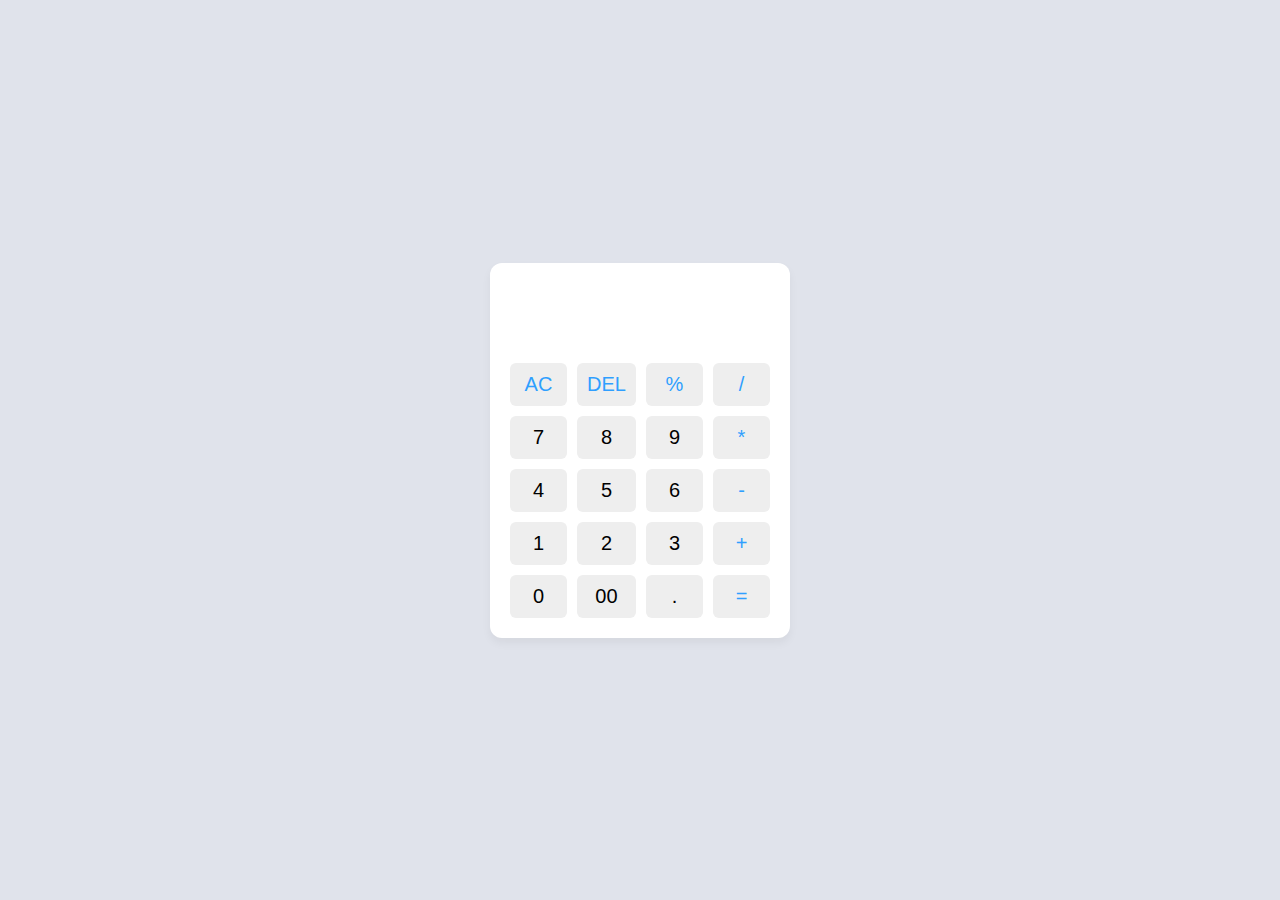
<file: calc.html>
<!DOCTYPE html>
<html lang="en">
<head>
    <meta charset="UTF-8">
    <meta name="viewport" content="width=device-width, initial-scale=1.0">
    <title>Document</title>
    <link rel="stylesheet" href="calc.css">
</head>
<body>
    <div class="container">
        <input type="text" class="display" />
      
        <div class="buttons">
          <button class="operator" data-value="AC">AC</button>
          <button class="operator" data-value="DEL">DEL</button>
          <button class="operator" data-value="%">%</button>
          <button class="operator" data-value="/">/</button>
      
          <button data-value="7">7</button>
          <button data-value="8">8</button>
          <button data-value="9">9</button>
          <button class="operator" data-value="*">*</button>
      
          <button data-value="4">4</button>
          <button data-value="5">5</button>
          <button data-value="6">6</button>
          <button class="operator" data-value="-">-</button>
      
          <button data-value="1">1</button>
          <button data-value="2">2</button>
          <button data-value="3">3</button>
          <button class="operator" data-value="+">+</button>
      
          <button data-value="0">0</button>
          <button data-value="00">00</button>
          <button data-value=".">.</button>
          <button class="operator" data-value="=">=</button>
        </div>
      </div>
      <script src="calc.js"></script>
</body>
</html>
</file>
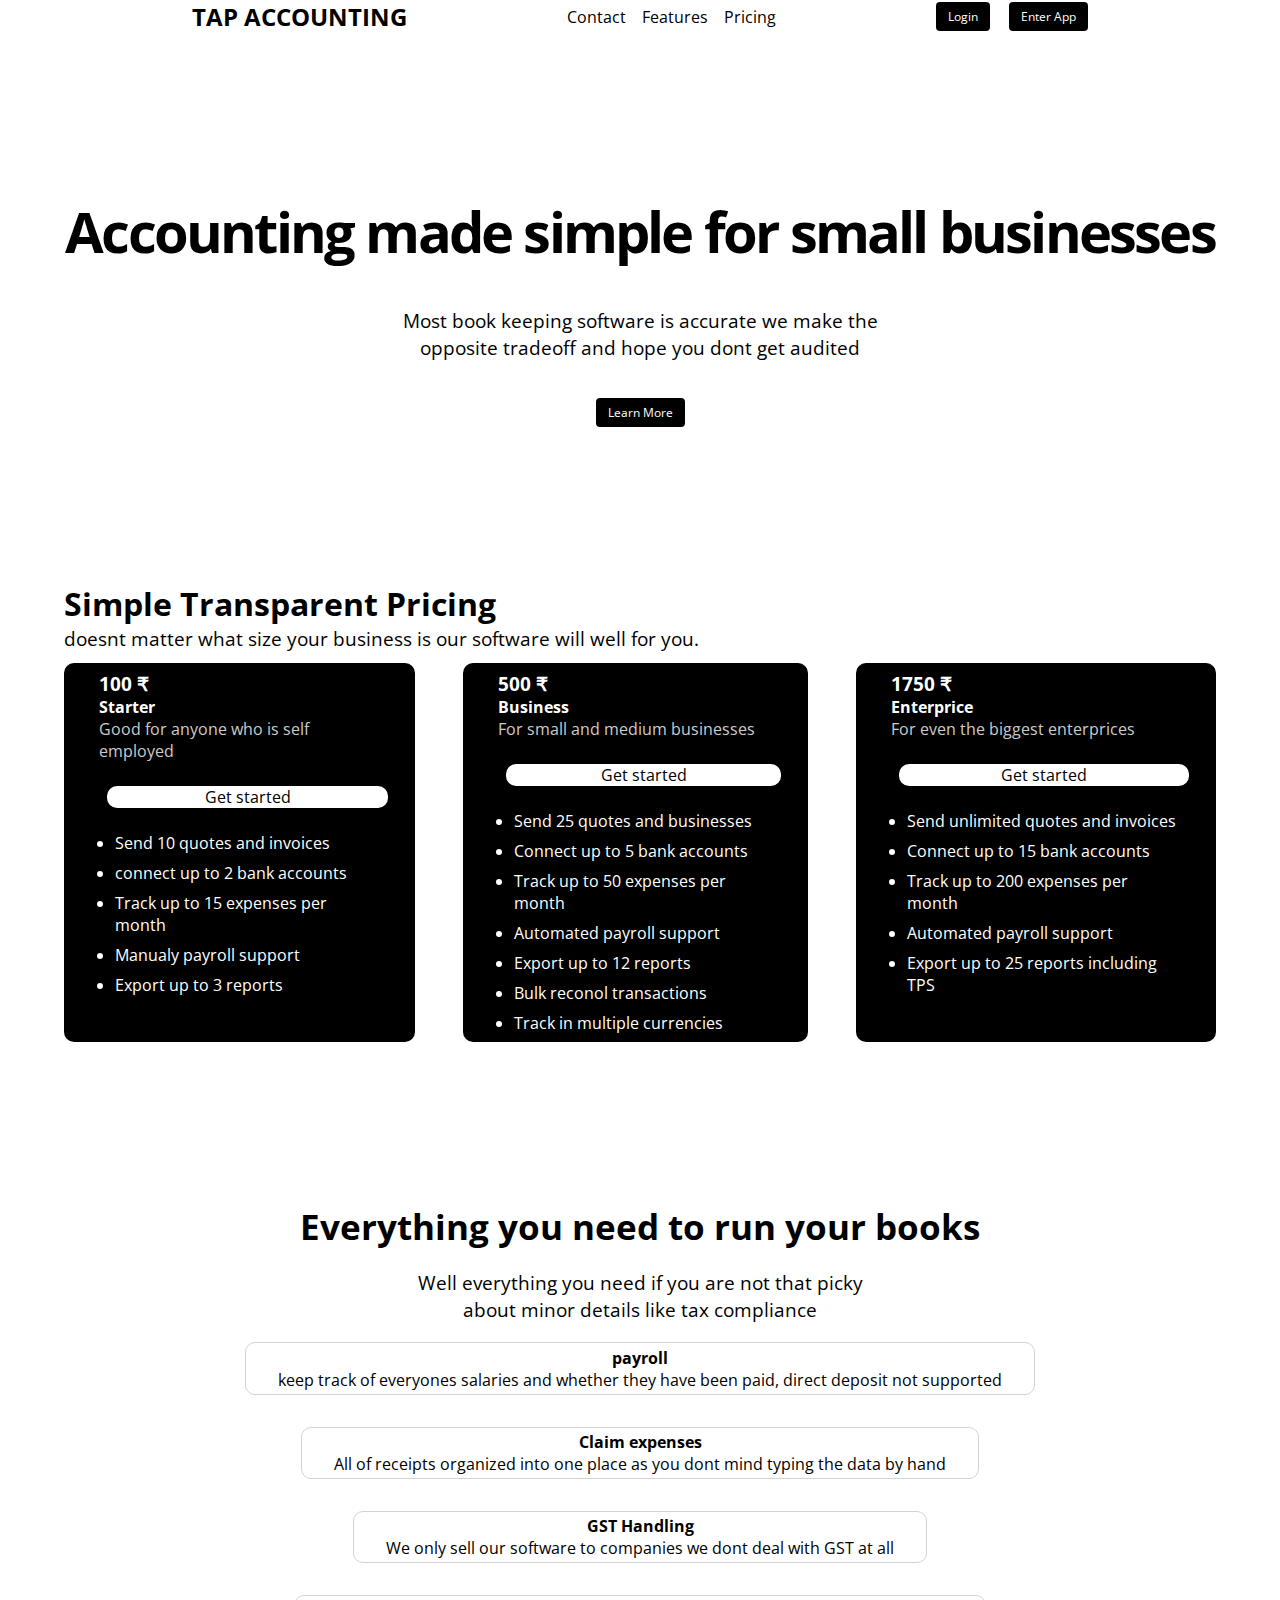
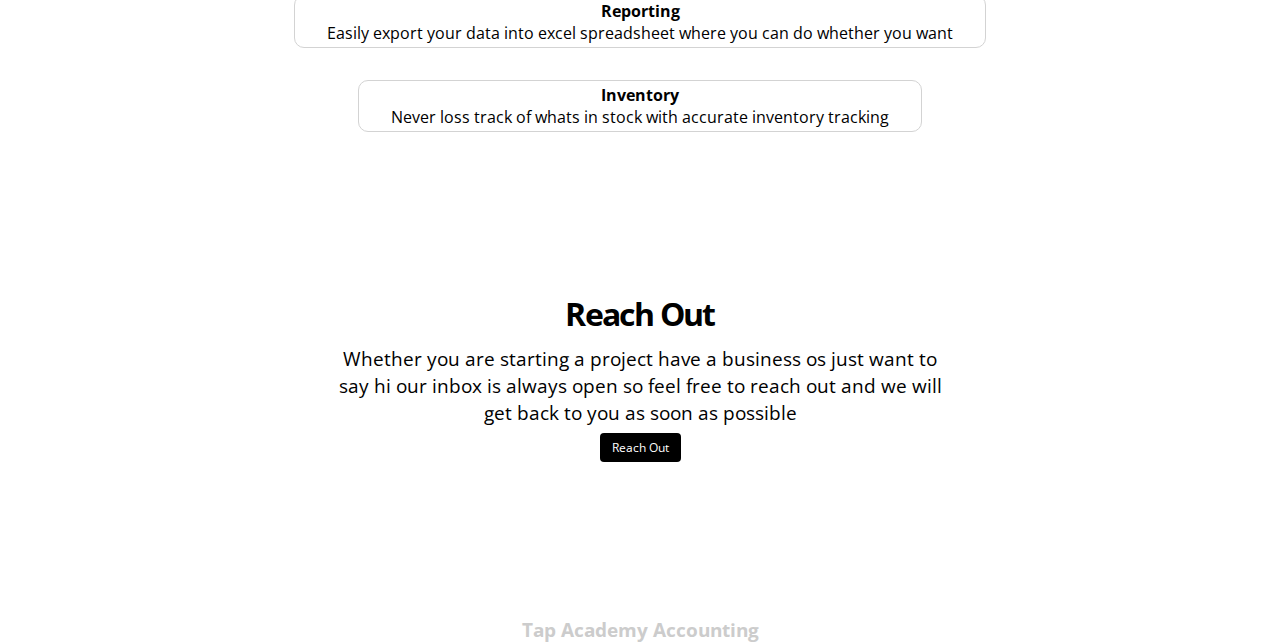
<file: ta.html>
<!DOCTYPE html>
<html lang="en">
<head>
    <meta charset="UTF-8">
    <meta name="viewport" content="width=device-width, initial-scale=1.0">
    <title>Document</title>
    <link rel="preconnect" href="https://fonts.googleapis.com">
    <link rel="preconnect" href="https://fonts.gstatic.com" crossorigin>
    <link href="https://fonts.googleapis.com/css2?family=Open+Sans:ital,wght@0,300..800;1,300..800&display=swap" rel="stylesheet">
    <link rel="stylesheet" href="ta.css">
    
</head>
<body>
    <header class="header allignment">
    <h2 class="title">tap accounting</h2>
        <nav class="menu">
            <a href="" class="item">Contact</a>
            <a href="" class="item">Features</a>
            <a href="" class="item">Pricing</a>
        </nav>
        <div class="btn-container">
            <a href="" class="btn">Login</a>
            <a href="" class="btn">Enter App</a>
        </div>
    </header>

    <section class="hero allignment">
        <h1 class="hero__title">Accounting made simple for small businesses</h1>
        <p class="hero__description">Most book keeping software is accurate we make the opposite 
            tradeoff and hope you dont get audited</p>
            <a href="" class="btn">Learn More</a>
    </section>
    <section class="Pricing allignment">
        <h2 class="pricing__title">Simple Transparent Pricing</h2>
        <p class="pricing__msg">doesnt matter what size your business is our software will well for you.</p>
        <div class="pricing__parent">
            <div class="pricing__box">
            <h3 class="pricing__cost">100 ₹</h3>
            <h4 class="pricing__plan">Starter</h4>
            <p class="pricing__description">Good for anyone who is self employed</p>
            <a href="" class="pricing__btn">Get started</a>
            <ul class="pricing__list">
                <li>Send 10 quotes and invoices</li>
                <li>connect up to 2 bank accounts</li>
                <li>Track up to 15 expenses per month</li>
                <li>Manualy payroll support</li>
                <li>Export up to 3 reports</li>
            </ul>
            </div>
            <div class="pricing__box">
            <h3 class="pricing__cost">500 ₹</h1>
            <h4 class="pricing__plan">Business</h1>
            <p class="pricing__description">For small and medium businesses</p>
            <a href="" class="pricing__btn">Get started</a>
            <ul class="pricing__list">
                <li>Send 25 quotes and businesses</li>
                <li>Connect up to 5 bank accounts</li>
                <li>Track up to 50 expenses per month</li>
                <li>Automated payroll support</li>
                <li>Export up to 12 reports</li>
                <li>Bulk reconol transactions</li>
                <li>Track in multiple currencies</li>
            </ul>
            </div>
            <div class="pricing__box">
            <h3 class="pricing__cost">1750 ₹</h1>
            <h4 class="pricing__plan">Enterprice</h1>
            <p class="pricing__description">For even the biggest enterprices</p>
            <a href="" class="pricing__btn">Get started</a>
            <ul class="pricing__list">
                <li>Send unlimited quotes and invoices</li>
                <li>Connect up to 15 bank accounts</li>
                <li>Track up to 200 expenses per month</li>
                <li>Automated payroll support</li>
                <li>Export up to 25 reports including TPS</li>
            </ul>
            </div>
        </div>
    </section>

    <section class="features allignment">
        <h3 class="features__title">Everything you need to run your books</h3>
        <p class="features__description">Well everything you need if you are not that
            picky about minor details like tax compliance</p>
        <div class="features__parent">
            <div class="features__card">
                <h4>payroll</h4>
                <p>keep track of everyones salaries and whether they have been paid,
                    direct deposit not supported</p>
            </div>
            <div class="features__card">
                <h4>Claim expenses</h4>
                <p>All of receipts organized into one place as you dont mind
                    typing the data by hand
                </p>
            </div>
            <div class="features__card">
                <h4>GST Handling</h4>
                <p>We only sell our software to companies we dont deal with GST at all</p>
            </div>
            <div class="features__card">
                <h4>Reporting</h4>
                <p>Easily export your data into excel spreadsheet where you can do 
                    whether you want
                </p>
            </div>
            <div class="features__card">
                <h4>Inventory</h4>
                <p>Never loss track of whats in stock with accurate inventory tracking</p>
            </div>
        </div>

    </section>

    <section class="conclusion allignment">
        <h3 class="conclusion__title">Reach Out</h3>
        <p class="conclusion__description">Whether you are starting a project have a business os just want
            to say hi our inbox is always open so feel free to reach out and we will get 
            back to you as soon as possible
        </p>
        <a href="" class="btn">Reach Out</a>
    </section>

    <footer class="foot">
        <h3 class="foot__title">Tap Academy Accounting</h3>
    </footer>
</body>
</html>
</file>
<file: calc.css>
* {
    margin: 0;
    padding: 0;
    box-sizing: border-box;
    font-family: "Poppins", sans-serif;
  }
  body {
    height: 100vh;
    display: flex;
    align-items: center;
    justify-content: center;
    background: #e0e3eb;
  }
  .container {
    position: relative;
    max-width: 300px;
    width: 100%;
    border-radius: 12px;
    padding: 10px 20px 20px;
    background: #fff;
    box-shadow: 0 5px 10px rgba(0, 0, 0, 0.05);
  }
  .display {
    height: 80px;
    width: 100%;
    outline: none;
    border: none;
    text-align: right;
    margin-bottom: 10px;
    font-size: 25px;
    color: #000e1a;
    pointer-events: none;
  }
  .buttons {
    display: grid;
    grid-gap: 10px;
    grid-template-columns: repeat(4, 1fr);
  }
  .buttons button {
    padding: 10px;
    border-radius: 6px;
    border: none;
    font-size: 20px;
    cursor: pointer;
    background-color: #eee;
  }
  .buttons button:active {
    transform: scale(0.99);
  }
  .operator {
    color: #2f9fff;
  }
</file>
<file: ta.css>
*,
*::before
*::after{
    box-sizing: border-box;
}

*{
    margin: 0;
    padding: 0;
}

body{
    font-family: "Open Sans", sans-serif; 
}

.allignment{
    width: 90%;
    margin: 10rem auto; 
}

.header{
   /* border: 3px solid red;*/
    display: flex;
    justify-content: space-between;   
    align-items: center;
    width: 70%;
    margin: 0 auto;
}

.item{
    text-decoration: none;
    color: black;
}

.menu{
    display: flex;
    gap: 1em;
   /* border: 2px solid green;*/
    flex-grow: 1;
    justify-content: center;
}

.title{
    text-transform: uppercase;
    font-size: 1.5rem;
    /*border: 2px solid green;*/
    flex-grow: 1;
}

.btn-container{
    display: flex;
    gap: 1.2em;
    /*border: 2px solid green;*/
    flex-grow: 1;
    justify-content: end;
}

.btn{
    border: none;
    background-color: #000;
    border-radius: 4px;
    color: #fff;
    font-size: 0.75rem;
    font-family: inherit;
    padding: 0.5em 1em;
    text-decoration: none;
    transition: transform 1s;
}

.btn:hover{
    transform: scale(1.1);
}

/*Hero Section*/
.hero{
   /* border: 2px solid red;*/
    text-align: center;
}

.hero__title{
    font-size: 3.5rem;
    letter-spacing: -0.05em;
}

.hero__description{
    /*border: 2px solid violet;*/
    font-size: 1.2rem;
    max-width: 45ch;
    margin: 2em auto;
}

/*pricing section*/

.Pricing{
    /*border: 2px solid red;*/
}

.pricing__title{
    font-size: 2rem;
}

.pricing__msg{
    font-size: 1.2rem;
}

.pricing__parent{
    /*border: 2px solid violet;*/
    display: flex;
    gap: 3em;
    margin-top: 0.7em;
}

.pricing__box{
    background-color: #000;
    color: #fff;
    border-radius: 10px;
    padding: 0.5em 2.2em;
}

.pricing__btn{
    display: inline-block;
    background-color: #fff;
    text-decoration: none;
    color: #000;
   /* border: 2px solid red;*/
    width: 100%;
    text-align: center;
    border-radius: 10px;
    margin: 1.5em 0.5em;
}

.pricing__description{
    color: #ccc;
}

.pricing__list{
    display: flex;
    flex-direction: column;
    gap: 0.5em;
    margin-left: 1em;
}

/*Features section*/

.features{
   /* border: 2px solid red;*/
    text-align: center;
}

.features__title{
    font-size: 2.2rem;
}

.features__description{
    /*border: 2px solid violet;*/
    font-size: 1.2rem;
    max-width: 45ch;
    margin: 1em auto;
}

.features__card{
    border: 1px solid lightgrey;
    border-radius: 10px;
    padding: 0.2em 2em;
    flex-grow: 500px;
}

.features__parent{
   /* border: 2px solid violet;*/
    display: flex;
    flex-wrap: wrap;
    justify-content: center;
    gap: 2em 4em;
}

/*conclusion section*/

.conclusion{
   /* border: 2px solid red;*/
    text-align: center;
}

.conclusion__title{
    font-size: 2rem;
    letter-spacing: -0.05em;
}

.conclusion__description{
    font-size: 1.2rem;
    max-width: 55ch;
    margin: 0.5em auto;
}

.foot{
    text-align: center;
    font-weight: 300px;
    color: #ccc;
}
</file>
